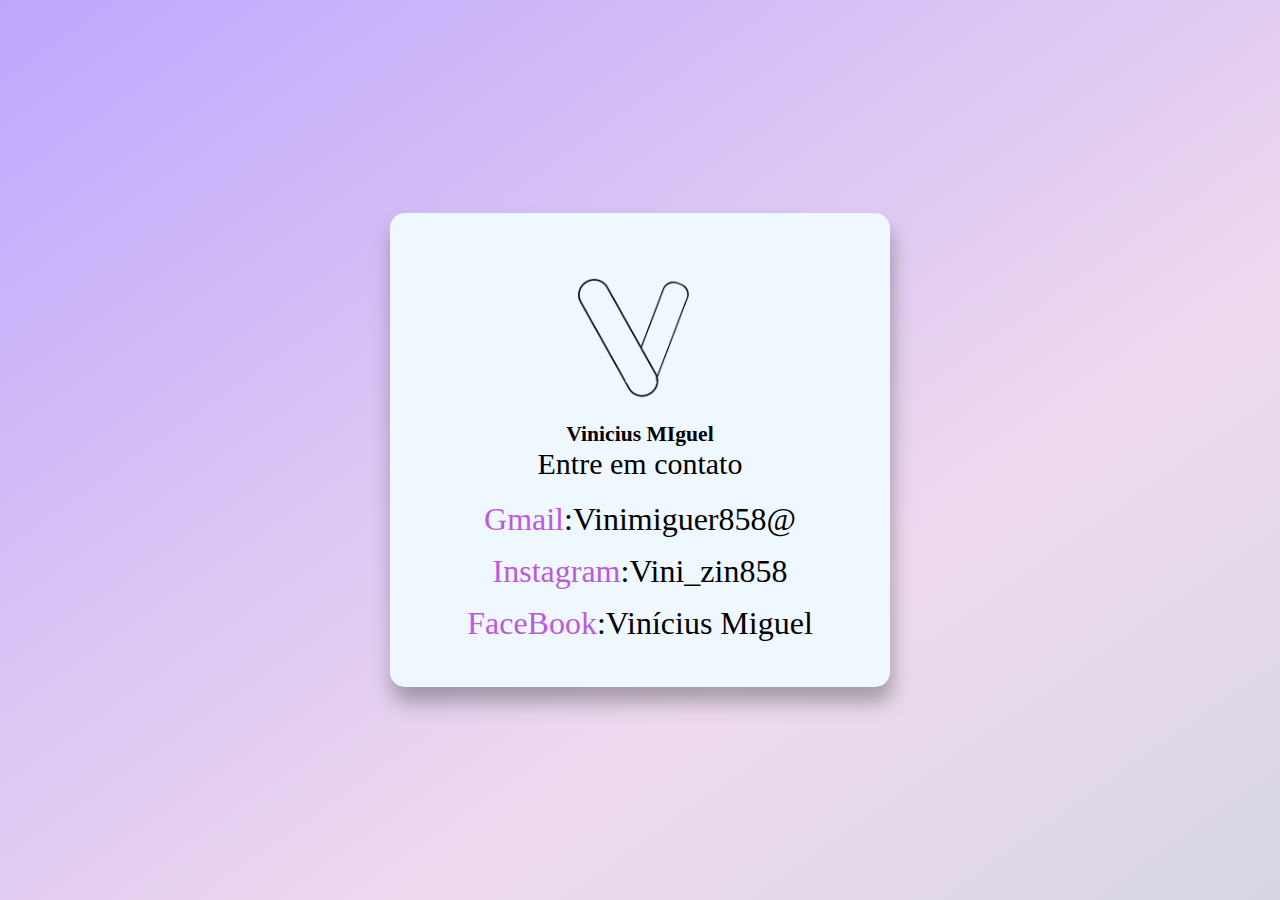
<file: Meu Portfolio/contato.html>
<!DOCTYPE html>
<html lang="pt-br">
<head>
    <meta charset="UTF-8">
    <meta name="viewport" content="width=device-width, initial-scale=1.0">
    <title>Document</title>
    <link rel="shortcut icon" href="img/logotipo png .png" type="image/x-icon">
    <link rel="stylesheet" href="contato.css">
</head>
<body>
    <section>
        <header>
            <img src="img/logotipo png .png" alt="logo">
            <h3>Vinicius MIguel</h3>
            <p>Entre em contato</p>
        </header>
        <main>
            <a href="#"><span>Gmail</span>:Vinimiguer858@</a>
            <a href="#"><span>Instagram</span>:Vini_zin858</a>
            <a href="#"><span>FaceBook</span>:Vinícius Miguel</a>
        </main>
    </section>
    
</body>
</html>
</file>
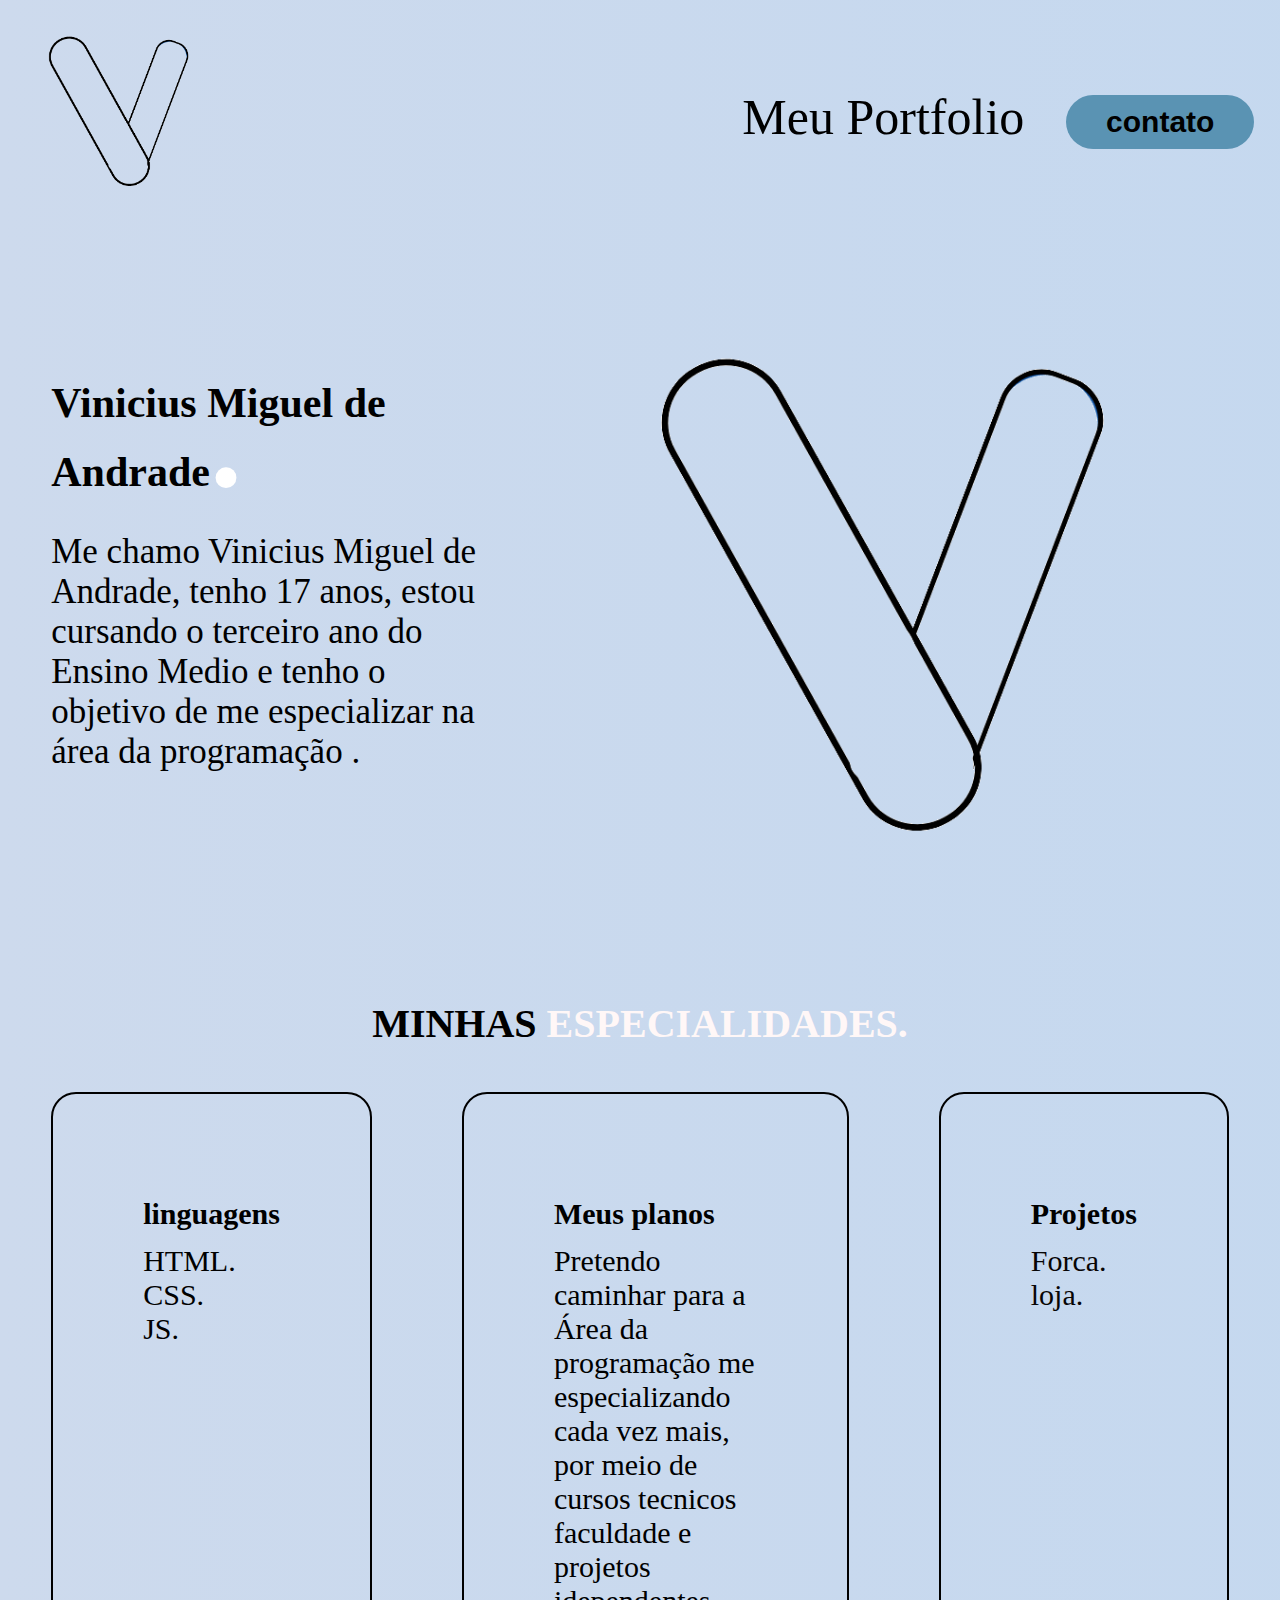
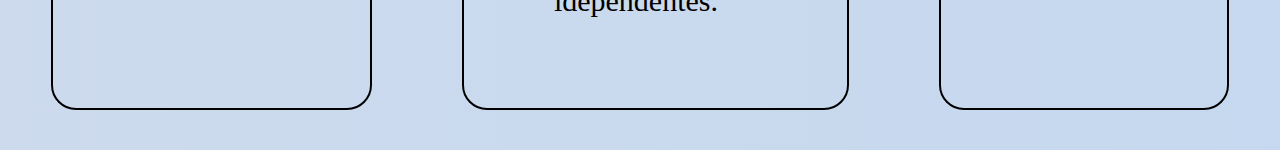
<file: Meu Portfolio/portfolio.html>
<!DOCTYPE html>
<html lang="pt-br">

<head>
    <meta charset="UTF-8">
    <meta name="viewport" content="width=device-width, initial-scale=1.0">
    <link rel="shortcut icon" href="img/logotipo png .png" type="image/x-icon">
    <link rel="stylesheet" href="portfolio.css">
    <title>Document</title>

<body>

    <div class="box-degrade"></div>

    <header>
        <div class="interface">
            <div class="logo">
                <a href="#">
                    <img class="img-logo" src="./img/logotipo png .png" alt="">
                </a>
            </div>
            <nav class="menu-desktop">
                <ul>
                    <li><a href="####">Meu Portfolio</a></li>
                    
            </nav>
            <nav class="btn-contato">
                <a href="./contato.html">
                    <button>contato</button>
                </a>
            </nav>
        </div>
    </header>
    <style>

    </style>

    <main>

        <section class="topo-do-site">
            <div class="interface">

                <div class="flex">

                    <div class="txt-topo-do-site">
                        <h1>Vinicius Miguel de Andrade<span>.</span></h1>
                        <p>Me chamo Vinicius Miguel de Andrade, tenho 17 anos, estou cursando o terceiro ano do Ensino
                            Medio e tenho o objetivo de me especializar na área da programação .</p>
                    </div>

                    <div class="img-topo-site">
                        <img class="img-center" src="./img/logotipo png .png" alt="">
                    </div>
                </div>

            </div>
        </section>
        <section class="especialidades">
            <div class="interface">
                <h2 class="titulo">MINHAS <span>ESPECIALIDADES.</span></h2>
                <div class="flex">
                    <div class="especialidades-box">
                        <h3>linguagens</h3>
                        <p>HTML.</p>
                        <p>CSS.</p>
                        <p>JS.</p>
                    </div>

                    <div class="especialidades-box">
                        <i class="bi bi-arrow-through-heart"></i>
                        <h3>Meus planos</h3>
                        <p>Pretendo caminhar para a Área da programação me especializando cada vez mais, por meio de
                            cursos tecnicos faculdade e projetos idependentes. </p>
                    </div>

                    <div class="especialidades-box">
                        <i class="bi bi-backpack3"></i>
                        <h3>Projetos </h3>
                        <nav class="cartao_esp">
                            
                                <a href="./forca.html">Forca.</a></li>
                                <a href="./loja.html">loja.</a></li>

                        </nav>
                    </div>
                </div>

            </div>

        </section>
    </main>

</body>

</html>
</file>
<file: Meu Portfolio/contato.css>
*{
    margin: 0%;
    padding: 0%;
    box-sizing: border-box;
}

body{
    display: flex;
    align-items: center;
    justify-content: center;
    height: 100vh;
    background-image: linear-gradient(to bottom right, #bea7fe, #eedaee, #C1D2DC, #FFCBFF);
    background-size: 200% 200%;
    animation: float 3s linear infinite alternate;
}
@keyframes float {
    from{background-position: 0 0 ;}
    to{background-position: 100% 100%;}
}

section {
        padding: 45px;
    background-color: aliceblue;
    width: 500px;
    border-radius: 15px;
    display: flex;
    align-items: center;
    justify-content: center;
    flex-direction: column;
    gap: 20px;
    text-align: center;
    box-shadow: 2px 15px 20px rgba(61, 61, 61,.4);
}
header img {
    width: 10rem;
}
header h3{
    color: #000000;
    font-size: 1.35rem;
}
main{
    display: flex;
    flex-direction: column;
    width: 100%;
    gap: 15px;
}


main a {
    text-decoration: none;
    color: black;
    font-size: 2rem;
}

main span{
    color: #bd5adb;
}
header p{
    font-size: 30px;
}
</file>
<file: Meu Portfolio/portfolio.css>
*{
    margin: 0;
    padding: 0; 
    box-sizing: border-box;
}
body {
    height: 10vh;
    background-image: linear-gradient(to left, #a7d2f7,  #cddaed);
  background-size: 500% 100%;
  animation: degrade-animado 2s infinite alternate;
}



@keyframes degrade-animado{
  0%{
    background-position-x: 0%;
  }
  100%{
    background-position-x: 100%;
  }
}

.img-logo {
    width: 30%;
}

section {
    height: auto;
  }

.flex {
    display: flex;
}

  .interface {
    max-width: 1680px;
    margin: 0 auto;
  }

  header {
    padding: 10px 2%;
  }
  header > .interface {
    display: flex;
    align-items: center;
    justify-content: space-between  ;
    font-size: 4%;
  }

  header a{
    color: rgb(0, 0, 0);
    text-decoration: none;
    display: inline-block;
    transition: 0.3s;
    font-size: 50px;
  }

  header a:hover {
    color: black;
    transform: scaleX(1.05);
  }

  header nav ul {
    list-style-type: none;
  }
  header nav ul li {
    display: inline-block;
    padding: 0 40px;
  }

  header .btn-contato button{
padding: 10px 40px;
font-size: 30px;
font-weight: 600;
background-color: #5a93b3;
border: 0;
border-radius: 30px;
cursor: pointer;
  }

  header .btn-contato button:hover{
    box-shadow: 0px 0px 40px  rgb(255, 255, 255);
  }
  
h2.titulo{
    color: black;
    text-align: center;
    font-size: 40px;
}
h2.titulo span{
color: rgb(255, 247, 247);
}
 

  /*estilo do topo do site*/
  

section.topo-do-site {
padding: 40px 4%;
    }

section.topo-do-site .flex{
    align-items: center;
    justify-content: center;
    gap: 90px;
}

    .topo-do-site h1{
        color: black;
        font-size: 42px;
        line-height: 40px;
    }
    .txt-topo-do-site p{
      font-size: 35px;
    }

    .topo-do-site .txt-topo-do-site h1 span{
        color: rgb(255, 255, 255);
        font-size: 8rem;
        
    }
    .img-center{
        width: 40rem;
        
    }

    .topo-do-site .txt-topo-do-site p{
        color: black;
        margin: 40px 0;
    }

    .topo-do-site .img-topo-site img{
        position: relative;
        animation: flutuar 2s ease-in-out infinite alternate;
        
    }


    @keyframes flutuar {
        0%{
            top: 0;
        }
        100%{
            top: 30px;
        }
    }



    /*especialidades*/

    section.especialidades{
    padding: 40px 4%;
    }

    section.especialidades .flex{
      gap: 90px;
    }
    

    .especialidades .especialidades-box {
        color: black;
        padding: 90px;
        border-radius: 25px;
        border: 2px solid #000000;
        margin-top: 45px;
        
    }

    .especialidades .especialidades-box h3 {
       font-size: 30px;
       margin: 10px 0;
    }

    .especialidades .especialidades-box:hover{
     transform: scale(1.05);
     box-shadow: 0 0 8px #ffffff;
    }
    
    .especialidades .especialidades-box p{
      font-size: 30px;
    }

    .especialidades-box a {
      
        color: rgb(7, 5, 5);
        text-decoration: none;
        display: inline-block;
        font-size: 30px;
      }
      .especialidades-box h3{
        font-size: 30px;
        line-height: 40px;
      }
</file>
